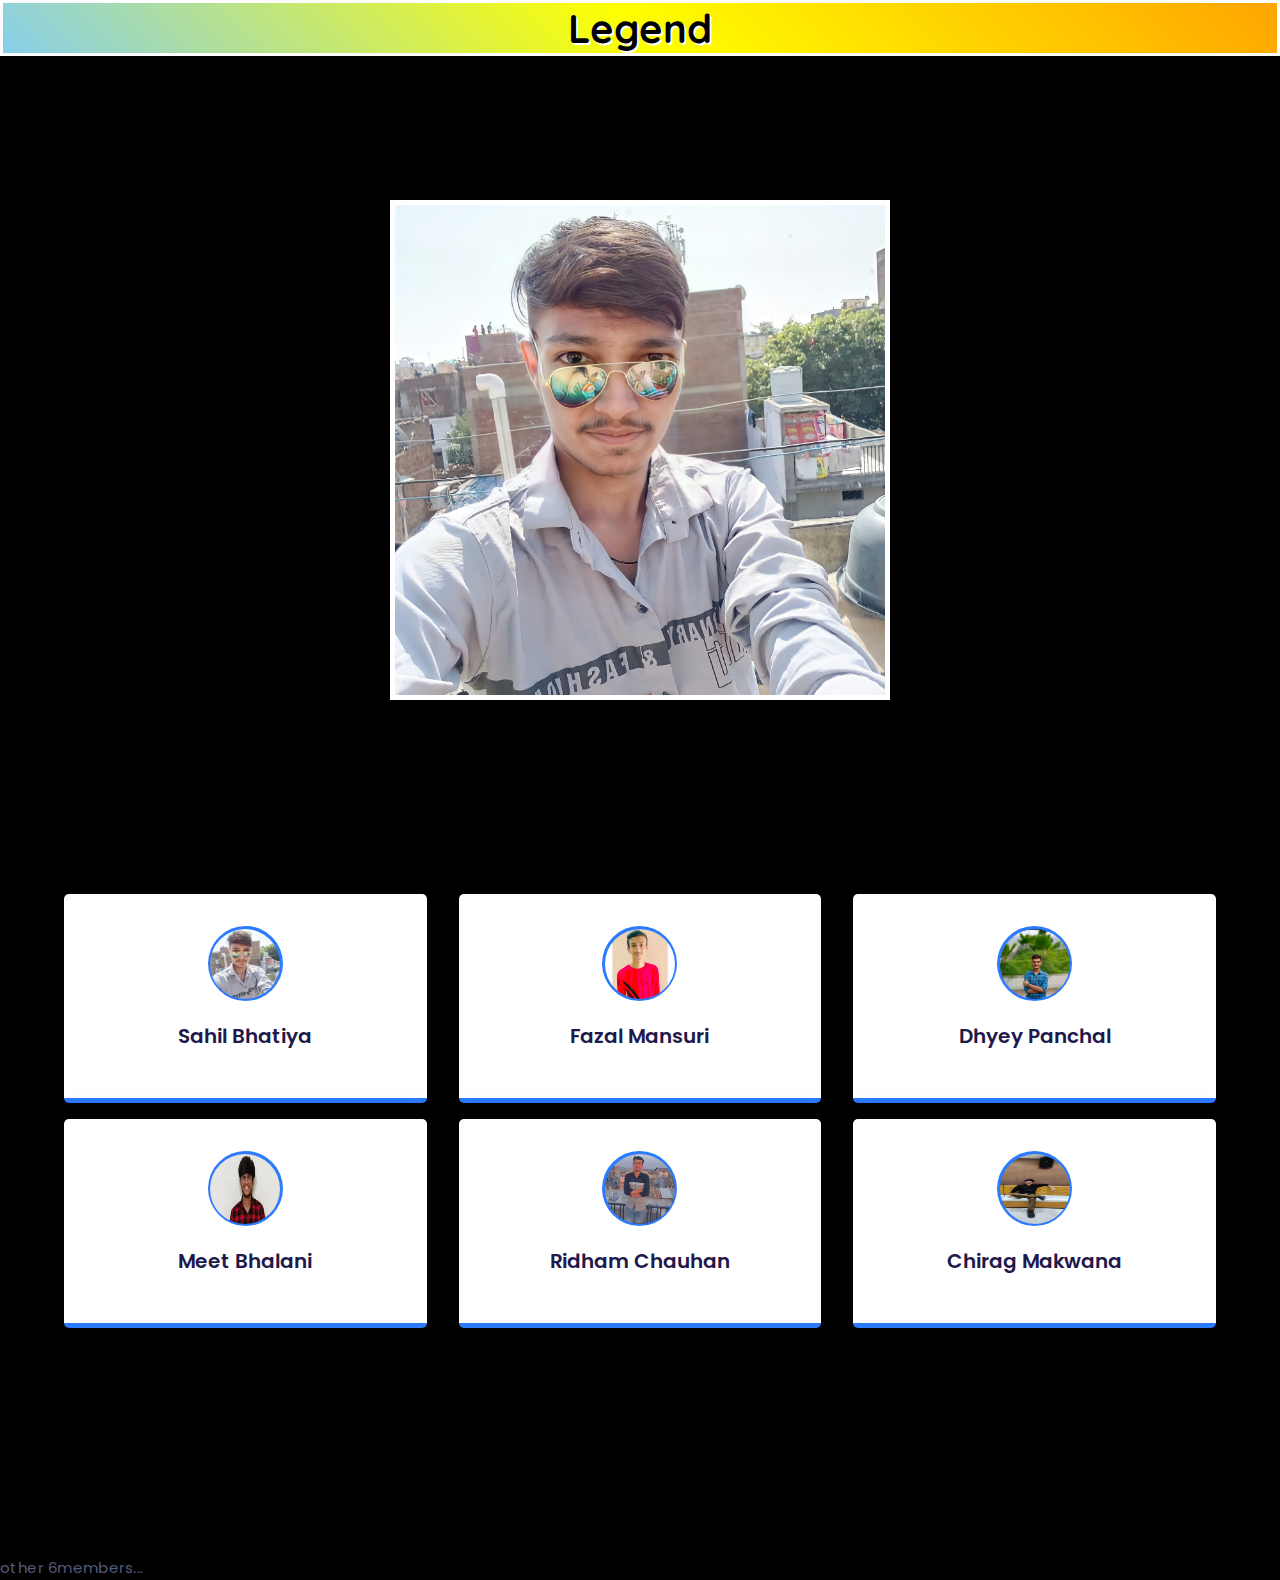
<file: legend.html>
<!DOCTYPE html>
<html>
<head>
	<meta charset="utf-8">
	<meta name="viewport" content="width=device-width, initial-scale=1">
	<title>Legend</title>
	<link
      rel="stylesheet"
      href="https://cdnjs.cloudflare.com/ajax/libs/font-awesome/6.0.0-beta3/css/all.min.css"
    />
    <!-- Google Font -->
    <link
      href="https://fonts.googleapis.com/css2?family=Poppins:wght@400;500;600&display=swap"
      rel="stylesheet"
    />
</head>
<body>
	<header>
		<h1>Legend</h1>
	</header>
<div class="boxa">
	<div class="front">
		<img src="i10.jpeg">
	</div>
	<div class="back">
		<img src="i5.jpeg">
	</div>
</div>

<section>
      <div class="row">
        <h2 class="section-heading">Our Members</h2>
      </div>
      <div class="row">
        <div class="column">
          <div class="card">
            <div class="icon-wrapper">
              <img src="i10.jpeg" width="70px" height="70px">
            </div>
            <h3>Sahil Bhatiya</h3>
            
          </div>
        </div>
        <div class="column">
          <div class="card">
            <div class="icon-wrapper">
              <img src="f.jpeg" width="70px" height="70px">
            </div>
            <h3>Fazal Mansuri</h3>
            
          </div>
        </div>
        <div class="column">
          <div class="card">
            <div class="icon-wrapper">
             <img src="d.jpeg" width="70px" height="70px">
            </div>
            <h3>Dhyey Panchal</h3>
            
          </div>
        </div>
        <div class="column">
          <div class="card">
            <div class="icon-wrapper">
              <img src="m.jpeg" width="70px" height="70px">
            </div>
            <h3>Meet Bhalani</h3>
            
          </div>
        </div>
      
        <div class="column">
          <div class="card">
            <div class="icon-wrapper">
             <img src="r.jpeg" width="70px" height="70px">
            </div>
            <h3>Ridham Chauhan</h3>
            
          </div>
        </div>
        <div class="column">
          <div class="card">
            <div class="icon-wrapper">
             <img src="c.jpeg" width="70px" height="70px">
            </div>
            <h3>Chirag Makwana</h3>
            
          </div>
        </div>
        </div>


    </section>
        <div class="other">
          <p>other 6members...</p>
        </div>
    </section>


<style>
  @import url('https://fonts.googleapis.com/css2?family=Mate+SC&family=Quicksand&family=Rampart+One&family=Rye&family=Uchen&display=swap');

     * {
  padding: 0;
  margin: 0;
  box-sizing: border-box;
  font-family: "Poppins", sans-serif;
}
	body{
		margin: 0;
		padding: 0;
		background: #000000;
	}
	header{
		border: solid white;
		color: black;
		text-align: center;
		font-size: 20px;
		background: linear-gradient(45deg,skyblue,yellow,orange);
		text-shadow: 2px 2px white;
		
	}
  header h1{
    font-family: 'Quicksand', sans-serif;
  }
	.boxa{
		position: absolute;
		top: 50%;
		left: 50%;
		width: 500px;
		height: 500px;
		transform: translate(-50%,-50%);
	}
	.boxa img{
		width: 100%;
		height: 100%;
	}
	.boxa .front, .boxa .back {
		width: 100%;
		height: 100%;
		top: 0;
		left: 0;
		position: absolute;
		transition: 2s;
		backface-visibility: hidden;
		border: 5px solid #fff;
		box-shadow: 0px 5px 10px rgba(0, 0, 0, 5.0);
	}
	.boxa .front{
		transform: perspective(1000px) rotateY(0deg);
		z-index: 2;
	}
	.boxa .back{
		transform: perspective(1000px) rotateY(180deg);
		z-index: 1;
	}
	.boxa:hover .front{
		transform: perspective(1000px) rotateY(-180deg);
		z-index: 2;
	}
	.boxa:hover .back{
		transform: perspective(1000px) rotateY(0deg);
		z-index: 1;
	}
   
 section img{
  border-radius: 50px;
}
section {
  margin-top: 500px;
  height: 100vh;
  width: 100%;
  display: grid;
  place-items: center;
}
.row {
  display: flex;
  flex-wrap: wrap;
}
.column {
  width: 100%;
  padding: 0 1em 1em 1em;
  text-align: center;
}
.card {
  width: 100%;
  height: 100%;
  padding: 2em 1.5em;
  background: linear-gradient(#ffffff 50%, #2c7bfe 50%);
  background-size: 100% 200%;
  background-position: 0 2.5%;
  border-radius: 5px;
  box-shadow: 0 0 35px rgba(0, 0, 0, 0.12);
  cursor: pointer;
  transition: 0.5s;
}
h3 {
  font-size: 20px;
  font-weight: 600;
  color: #1f194c;
  margin: 1em 0;
}
p {
  color: #575a7b;
  font-size: 15px;
  line-height: 1.6;
  letter-spacing: 0.03em;
}
.icon-wrapper {
  background-color: #2c7bfe;
  position: relative;
  margin: auto;
  font-size: 30px;
  height: 2.5em;
  width: 2.5em;
  color: #ffffff;
  border-radius: 50%;
  display: grid;
  place-items: center;
  transition: 0.5s;
}
.card:hover {
  background-position: 0 100%;
}
.card:hover .icon-wrapper {
  background-color: #ffffff;
  color: #2c7bfe;
}
.card:hover h3 {
  color: #ffffff;
}
.card:hover p {
  color: #f0f0f0;
}
.other{
  margin-top: 100px;
}
@media screen and (min-width: 768px) {
  section {
    padding: 0 2em;
  }
  .column {
    flex: 0 50%;
    max-width: 50%;
  }
}
@media screen and (min-width: 992px) {
  section {
    padding: 1em 3em;
  }
  .column {
    flex: 0 0 33.33%;
    max-width: 33.33%;
  }
}

	@media (max-width: 414px) {
		.boxa{
			width: 300px;
			height: 300px;
		}
   }
</style>
</body>
</html>
</file>
